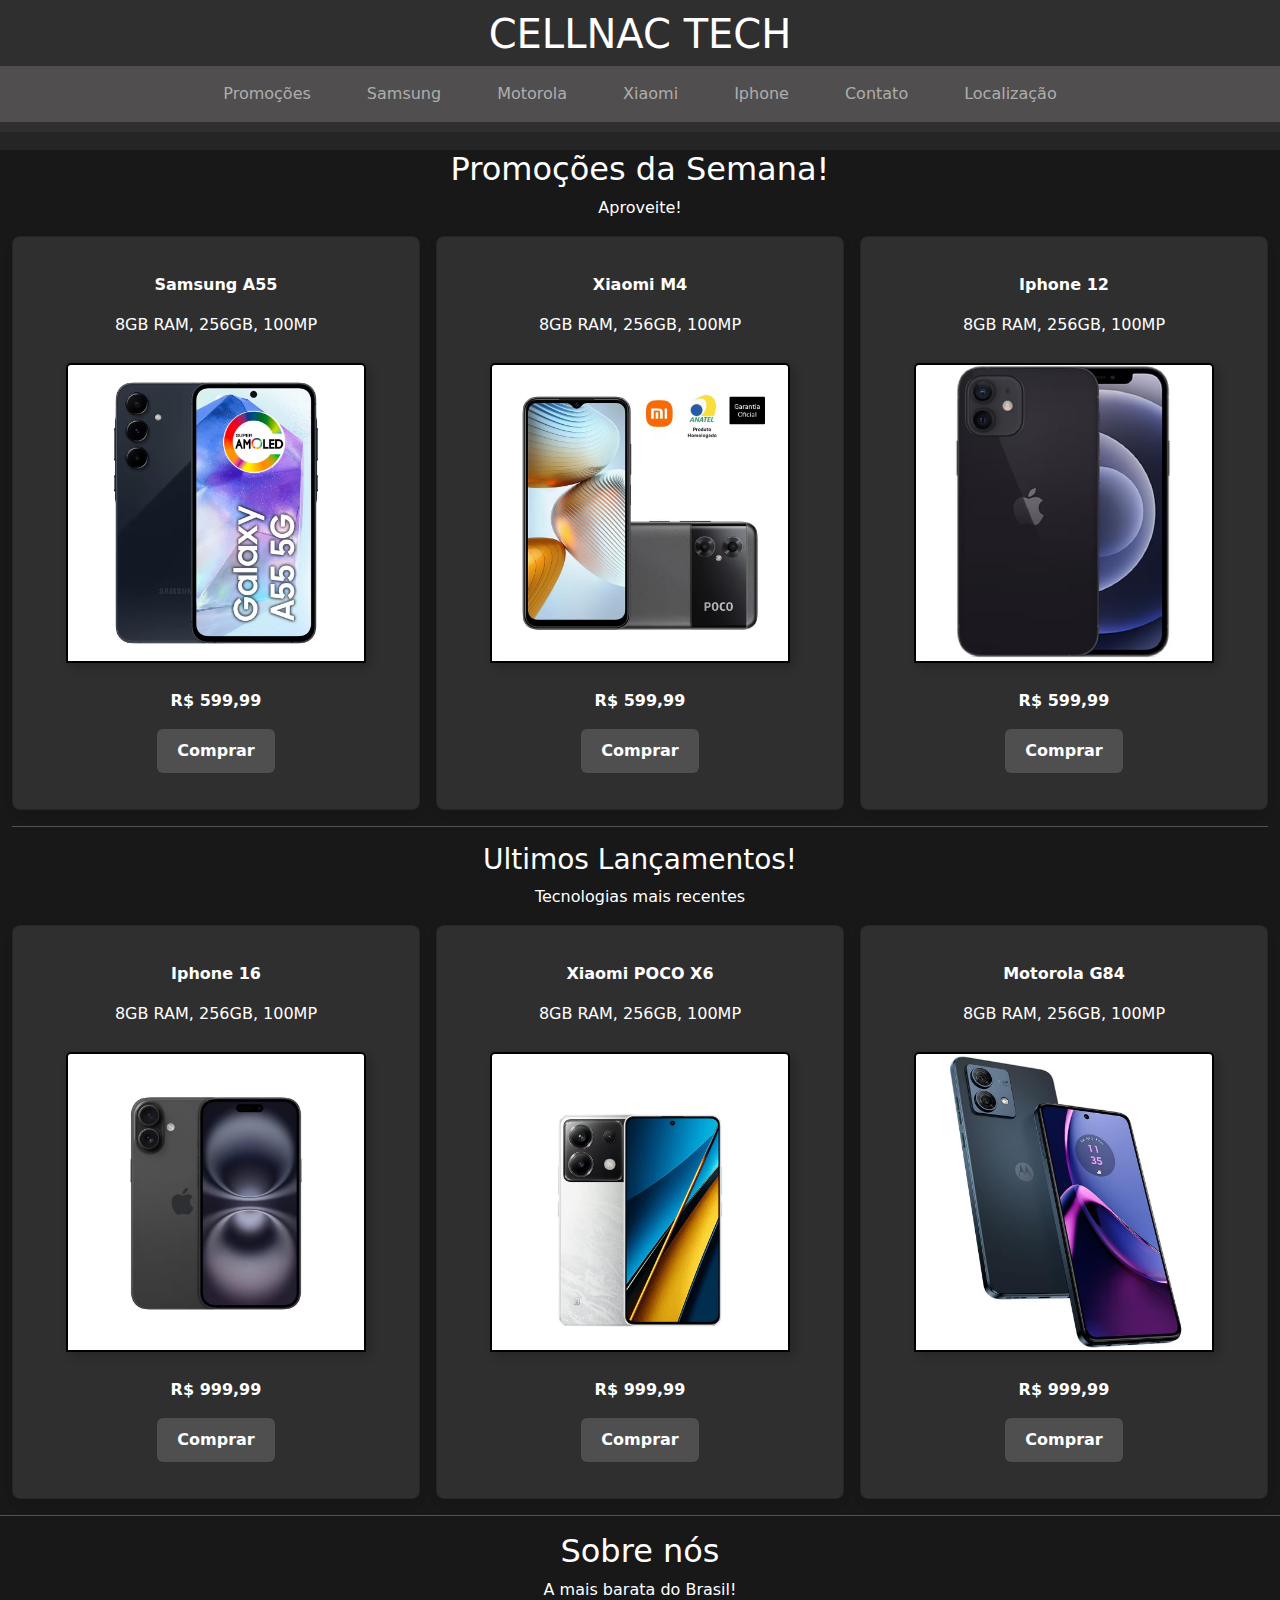
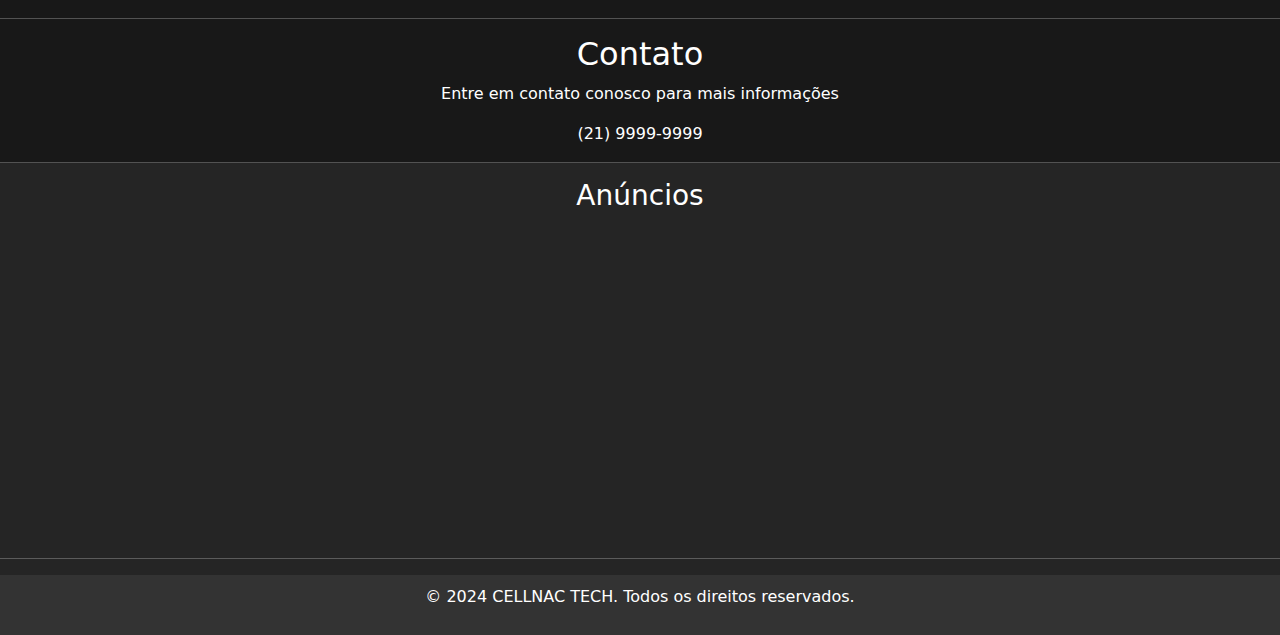
<file: index.html>
<!DOCTYPE html>
<html lang="pt-BR">
<head>
    <meta charset="UTF-8">
    <meta name="viewport" content="width=device-width, initial-scale=1.0">
    <link rel="stylesheet" href="css/style.css">
    <link href="https://cdn.jsdelivr.net/npm/bootstrap@5.3.3/dist/css/bootstrap.min.css" rel="stylesheet" integrity="sha384-QWTKZyjpPEjISv5WaRU9OFeRpok6YctnYmDr5pNlyT2bRjXh0JMhjY6hW+ALEwIH" crossorigin="anonymous">
    <script src="https://cdn.jsdelivr.net/npm/bootstrap@5.3.3/dist/js/bootstrap.bundle.min.js" integrity="sha384-YvpcrYf0tY3lHB60NNkmXc5s9fDVZLESaAA55NDzOxhy9GkcIdslK1eN7N6jIeHz" crossorigin="anonymous"></script>
    <title>CELLNAC TECH</title>
</head>

<!-- Centraliza todo o corpo do site -->
<body class="text-center overflow-x-hidden">

    <!-- Cabeçalho do site -->
    <header>
        <h1>CELLNAC TECH</h1>
        <nav class="navbar navbar-expand-lg navbar-dark bg-dark">
            <div class="container-fluid">
                <!-- <a class="navbar-brand" href="#">CELLNAC TECH</a> -->
                <button class="navbar-toggler" type="button" data-bs-toggle="collapse" data-bs-target="#navbarNav" aria-controls="navbarNav" aria-expanded="false" aria-label="Toggle navigation">
                    <span class="navbar-toggler-icon"></span>
                </button>
                <div class="collapse navbar-collapse" id="navbarNav">
                    <ul class="navbar-nav">
                        <li class="nav-item"><a class="nav-link" href="index.html">Promoções</a></li>
                        <li class="nav-item"><a class="nav-link" href="samsung.html">Samsung</a></li>
                        <li class="nav-item"><a class="nav-link" href="motorola.html">Motorola</a></li>
                        <li class="nav-item"><a class="nav-link" href="xiaomi.html">Xiaomi</a></li>
                        <li class="nav-item"><a class="nav-link" href="iphone.html">Iphone</a></li>
                        <li class="nav-item"><a class="nav-link" href="index.html#contato">Contato</a></li>
                        <li class="nav-item"><a class="nav-link" href="local.html">Localização</a></li>
                    </ul>
                </div>
            </div>
        </nav>
        
    </header>

    <!-- Conteúdo principal do site -->
    <main>
        <!-- Seção de produtos -->

        <section id="promocoes" class="container-fluid">
            
            <h2>Promoções da Semana!</h2>
            <p>Aproveite!</p>
            <!-- Cada produtos com um artigo-->

            <article class="galeria">
                <!-- <h3>Samsung</h3>
                <p>Perfeito para as melhores fotos!</p> -->

                <div class="row g-3">
                    <div class="col-12 col-md-6 col-lg-4">
                        <div class="card d-flex align-items-center">
                            <p class="card-text fw-bold m-3">Samsung A55</p>
                            <p>8GB RAM, 256GB, 100MP</p>
                            <a href="images/samsung/a55.png" target="_blank"><img src="images/samsung/a55.png" class="card-img-top" alt="Celular Samsung A55"></a>
                            <div class="card-body">
                                <p class="card-text fw-bold">R$ 599,99</p>
                                <button class="btn btn-primary">Comprar</button>
                            </div>
                        </div>
                    </div>

                    <div class="col-12 col-md-6 col-lg-4">
                        <div class="card d-flex align-items-center">
                            <p class="card-text fw-bold m-3">Xiaomi M4</p>
                            <p>8GB RAM, 256GB, 100MP</p>
                            <a href="images/xiaomi/m4.png" target="_blank"><img src="images/xiaomi/m4.png" class="card-img-top" alt="Celular Xiaomi M4"></a>
                            <div class="card-body">
                                <p class="card-text fw-bold">R$ 599,99</p>
                                <button class="btn btn-primary">Comprar</button>
                            </div>
                        </div>
                    </div>

                    <div class="col-12 col-md-6 col-lg-4">
                        <div class="card d-flex align-items-center">
                            <p class="card-text fw-bold m-3">Iphone 12</p>
                            <p>8GB RAM, 256GB, 100MP</p>
                            <a href="images/iphone/12.png" target="_blank"><img src="images/iphone/12.png" class="card-img-top" alt="Celular Iphone 12"></a>
                            <div class="card-body">
                                <p class="card-text fw-bold">R$ 599,99</p>
                                <button class="btn btn-primary">Comprar</button>
                            </div>
                        </div>
                    </div>
                </div>


                <hr>

        <section id="lancamentos">    
                <h3>Ultimos Lançamentos!</h3>
                <p>Tecnologias mais recentes</p>
                <div class="row g-3">
                    <div class="col-12 col-md-6 col-lg-4">
                        <div class="card d-flex align-items-center">
                            <p class="card-text fw-bold m-3">Iphone 16</p>
                            <p>8GB RAM, 256GB, 100MP</p>
                            <img src="images/iphone/16plus.png" class="card-img-top" alt="Celular Iphone 16">
                            <div class="card-body">
                                <p class="card-text fw-bold">R$ 999,99</p>
                                <button class="btn btn-primary">Comprar</button>
                            </div>
                        </div>
                    </div>
                    <div class="col-12 col-md-6 col-lg-4">
                        <div class="card d-flex align-items-center">
                            <p class="card-text fw-bold m-3">Xiaomi POCO X6</p>
                            <p>8GB RAM, 256GB, 100MP</p>
                            <img src="images/xiaomi/POCOX6.png" class="card-img-top" alt="Celular Xiaomi POCO X6">
                            <div class="card-body">
                                <p class="card-text fw-bold">R$ 999,99</p>
                                <button class="btn btn-primary">Comprar</button>
                            </div>
                        </div>
                    </div>
                    <div class="col-12 col-md-6 col-lg-4">
                        <div class="card d-flex align-items-center">
                            <p class="card-text fw-bold m-3">Motorola G84</p>
                            <p>8GB RAM, 256GB, 100MP</p>
                            <img src="images/motorola/g84.png" class="card-img-top" alt="Celular Motorola G84">
                            <div class="card-body">
                                <p class="card-text fw-bold">R$ 999,99</p>
                                <button class="btn btn-primary">Comprar</button>
                            </div>
                        </div>
                    </div>
                </div>
            </article>
        </section>

        <hr>

        <!-- Section de sobre nós -->
        <section id="sobre">
            <h2>Sobre nós</h2>
            <p>A mais barata do Brasil!</p>

        </section>
        
        <hr>

        <!-- Section de contato -->
        <section id="contato">
            <h2>Contato</h2>
            <p>Entre em contato conosco para mais informações</p>
            <p>(21) 9999-9999</p>

        </section>
        
        <hr>

        <!-- section mideas-->

        <!-- <section id="midias">
            <h2>Experimente nossos produtos</h2>
            <video width="600" controls>
                <source src="videos/video1.mp4" type="video/mp4">
                Seu navegador não suporta tag de video
            </video>
        

        <audio controls>
            <source src="audio/audio1.mp3" type="audio/mp3">
            Seu navegador não suporta tag de audio
        </audio>
        </section>

        <hr> -->

        <!-- <section id="mapa">
            <h3>Nosso endereço</h3>
        </section>

        <hr> -->

    </main>

    <aside>
        <h3>Anúncios</h3>
        <iframe width="560" height="315" src="https://www.youtube.com/embed/uaYvxLrP22E?si=-Ndw9jN2FpLX2rJJ" title="YouTube video player" frameborder="0" allow="accelerometer; autoplay; clipboard-write; encrypted-media; gyroscope; picture-in-picture; web-share" referrerpolicy="strict-origin-when-cross-origin" allowfullscreen></iframe>
    </aside>

    <hr>
    <footer>
        <p>&copy; 2024 CELLNAC TECH. Todos os direitos reservados.</p>

    </footer>
</body>
</html>
</file>
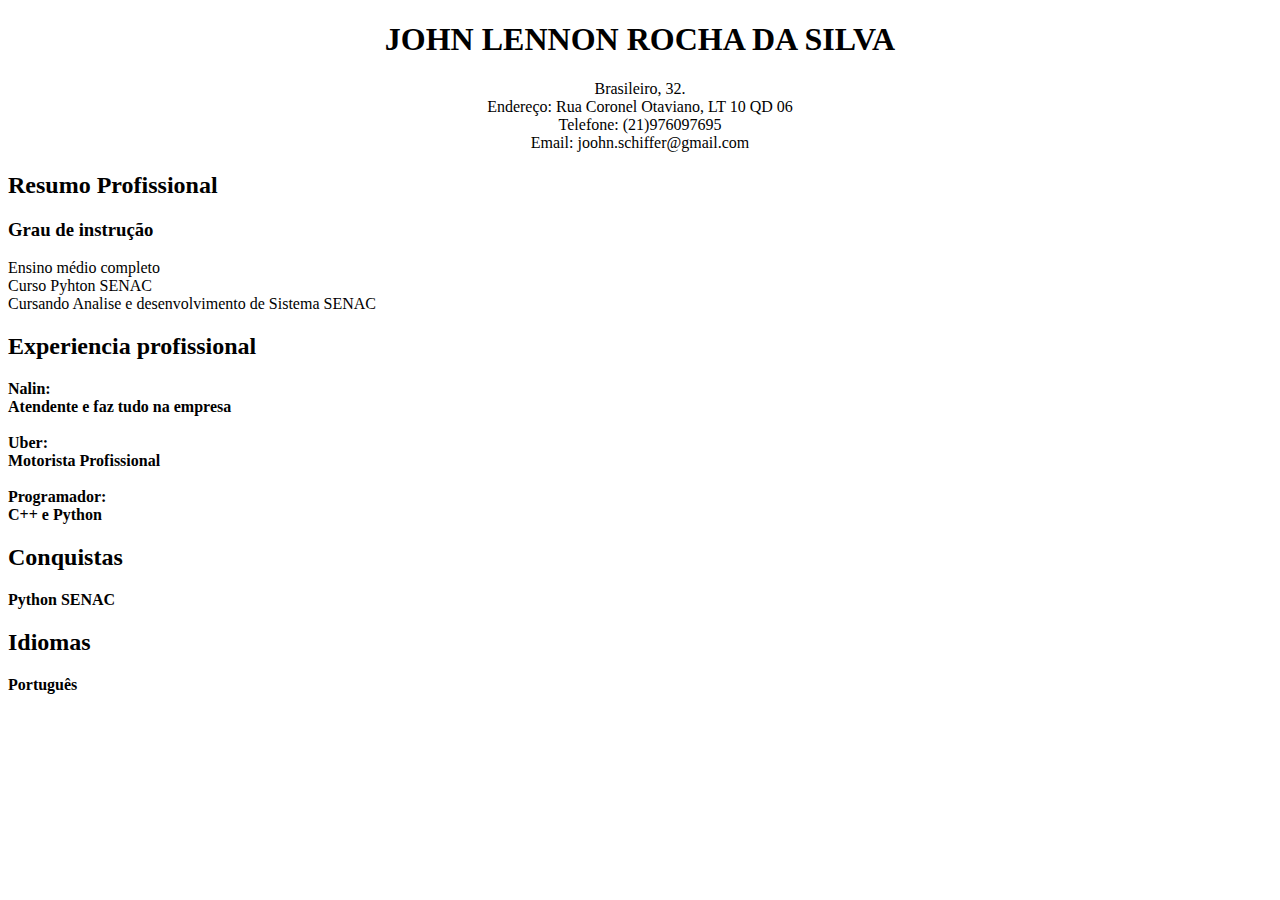
<file: curriculo.html>
<!DOCTYPE html>
<html lang="pt-BR">
<head>
    <meta charset="UTF-8">
    <meta name="viewport" content="width=device-width, initial-scale=1.0">
    <title>Curro Profissional</title>
</head>
<body>

    <!-- Cabeçalho do site -->
    <head>
        <h1>
            <center>JOHN LENNON ROCHA DA SILVA</center>
        </h1>
        <p>
            <center>Brasileiro, 32.<br>Endereço: Rua Coronel Otaviano, LT 10 QD 06 <br>Telefone: (21)976097695 <br>Email: joohn.schiffer@gmail.com</center>
        </p>
    </head>

    <!-- Conteúdo do site -->
    <main>
        <section id="resumo">
            <h2>Resumo Profissional</h2>

        <article>
            <h3>Grau de instrução</h3>
            <p>Ensino médio completo<br>Curso Pyhton SENAC<br>Cursando Analise e desenvolvimento de Sistema SENAC</p>
        </article>
        </section>

        <section id="experiencia">
            <h2>Experiencia profissional</h2>
            
            <article>
            <p><strong>Nalin:
            <br>Atendente e faz tudo na empresa
            
            <br><br>Uber:
            <br>Motorista Profissional
            
            <br><br>Programador:
            <br>C++ e Python</p></strong>
            </article>  
        </section>

        <section id="cosquista">
            <h2>Conquistas</h2>

            <article>
                <strong><p>Python SENAC</p></strong>
            </article>
        </section>

        <section id="idiomas">
            <h2>Idiomas</h2>

            <article>
                <strong><p>Português</p></strong>
            </article>
        </section>


    </main>


</body>
</html>
</file>
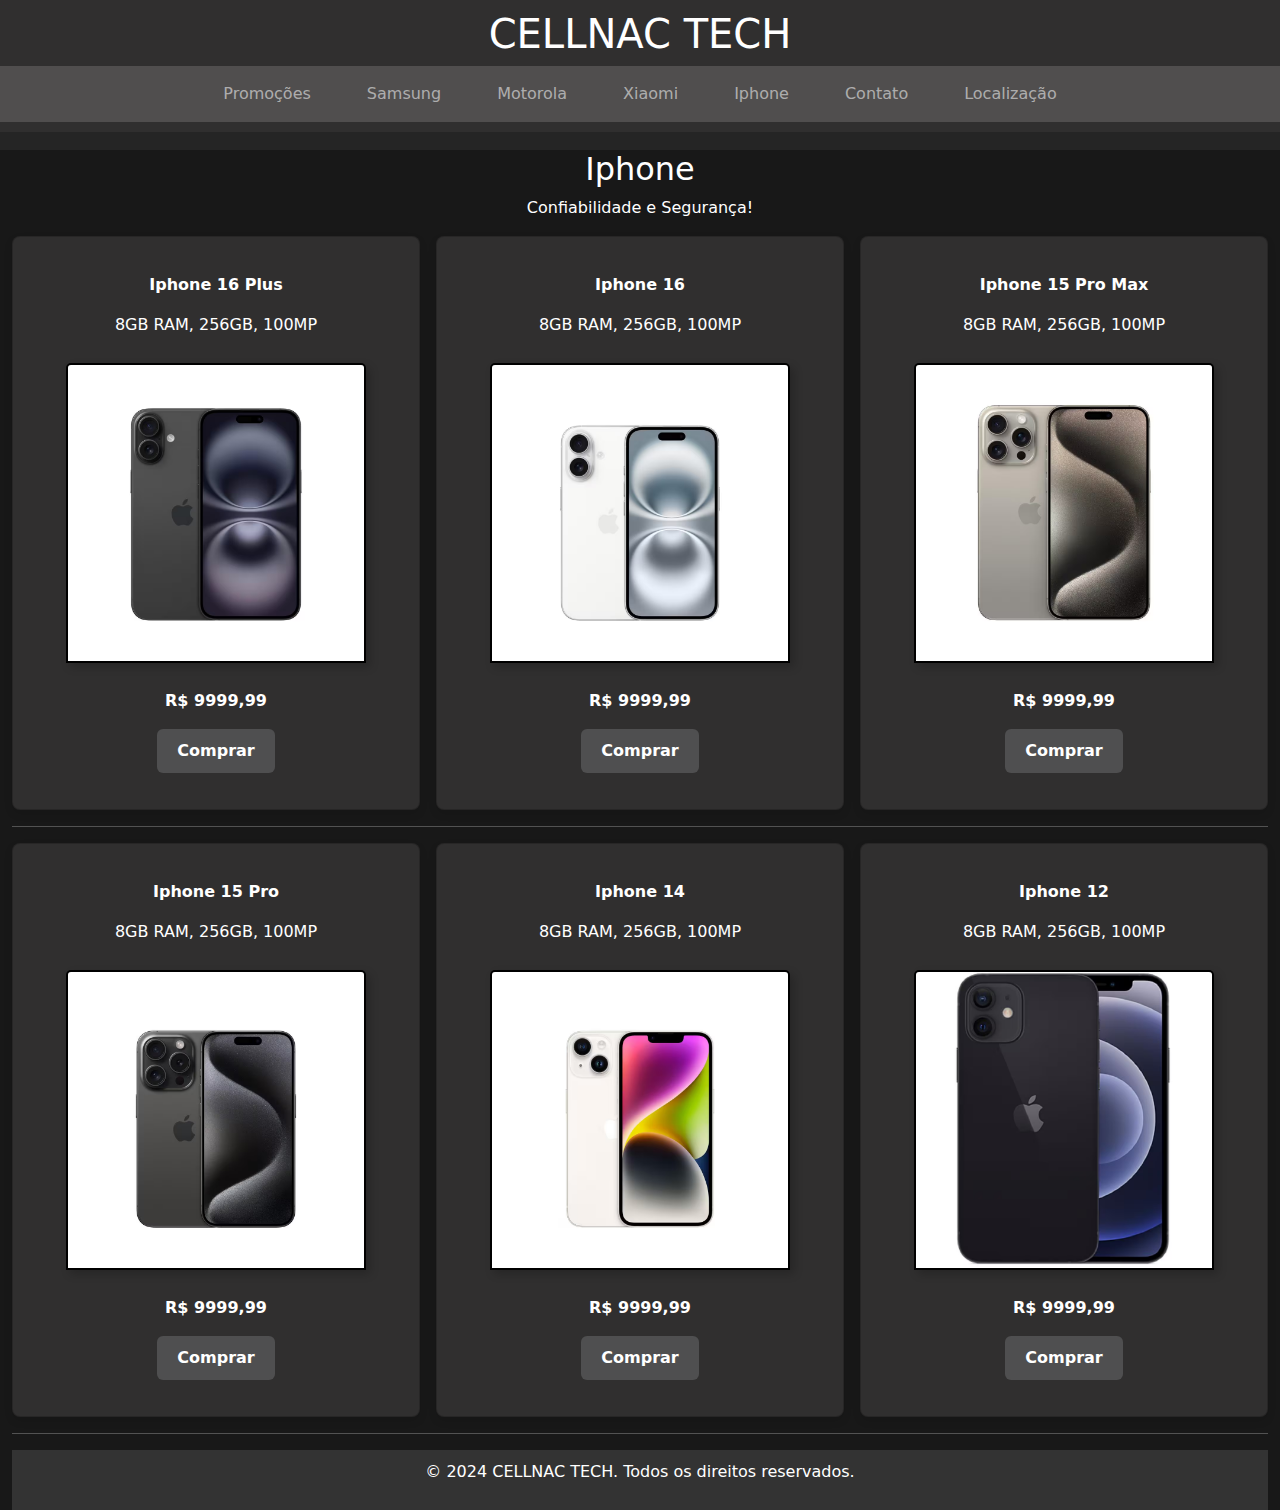
<file: iphone.html>
<!DOCTYPE html>
<html lang="pt-BR">
<head>
    <meta charset="UTF-8">
    <meta name="viewport" content="width=device-width, initial-scale=1.0">
    <link rel="stylesheet" href="css/style.css">
    <link href="https://cdn.jsdelivr.net/npm/bootstrap@5.3.3/dist/css/bootstrap.min.css" rel="stylesheet" integrity="sha384-QWTKZyjpPEjISv5WaRU9OFeRpok6YctnYmDr5pNlyT2bRjXh0JMhjY6hW+ALEwIH" crossorigin="anonymous">
    <script src="https://cdn.jsdelivr.net/npm/bootstrap@5.3.3/dist/js/bootstrap.bundle.min.js" integrity="sha384-YvpcrYf0tY3lHB60NNkmXc5s9fDVZLESaAA55NDzOxhy9GkcIdslK1eN7N6jIeHz" crossorigin="anonymous"></script>
    <title>Samsung</title>
</head>
<body class="text-center">
    <header>
        <h1>CELLNAC TECH</h1>
        <nav class="navbar navbar-expand-lg navbar-dark bg-dark">
            <div class="container-fluid">
                <!-- <a class="navbar-brand" href="#">CELLNAC TECH</a> -->
                <button class="navbar-toggler" type="button" data-bs-toggle="collapse" data-bs-target="#navbarNav" aria-controls="navbarNav" aria-expanded="false" aria-label="Toggle navigation">
                    <span class="navbar-toggler-icon"></span>
                </button>
                <div class="collapse navbar-collapse" id="navbarNav">
                    <ul class="navbar-nav">
                        <li class="nav-item"><a class="nav-link" href="index.html">Promoções</a></li>
                        <li class="nav-item"><a class="nav-link" href="samsung.html">Samsung</a></li>
                        <li class="nav-item"><a class="nav-link" href="motorola.html">Motorola</a></li>
                        <li class="nav-item"><a class="nav-link" href="xiaomi.html">Xiaomi</a></li>
                        <li class="nav-item"><a class="nav-link" href="iphone.html">Iphone</a></li>
                        <li class="nav-item"><a class="nav-link" href="index.html#contato">Contato</a></li>
                        <li class="nav-item"><a class="nav-link" href="local.html">Localização</a></li>
                    </ul>
                </div>
            </div>
        </nav>
    </header>


    <!-- Conteúdo principal do site -->
    <main>
        <!-- Seção de produtos -->

        <section id="iphone" class="container-fluid">
            
            <h2>Iphone</h2>
            <p>Confiabilidade e Segurança!</p>
            <!-- Cada produtos com um artigo-->

            <article class="galeria">
                <!-- <h3>Samsung</h3>
                <p>Perfeito para as melhores fotos!</p> -->

                <div class="row g-3">
                    <div class="col-12 col-md-6 col-lg-4">
                        <div class="card d-flex align-items-center">
                            <p class="card-text fw-bold m-3">Iphone 16 Plus</p>
                            <p>8GB RAM, 256GB, 100MP</p>
                            <a href="images/iphone/16plus.png" target="_blank"><img src="images/iphone/16plus.png" class="card-img-top" alt="Celular Iphone 16 Plus"></a>
                            <div class="card-body">
                                <p class="card-text fw-bold">R$ 9999,99</p>
                                <button class="btn btn-primary">Comprar</button>
                            </div>
                        </div>
                    </div>

                    <div class="col-12 col-md-6 col-lg-4">
                        <div class="card d-flex align-items-center">
                            <p class="card-text fw-bold m-3">Iphone 16</p>
                            <p>8GB RAM, 256GB, 100MP</p>
                            <a href="images/iphone/16.png" target="_blank"><img src="images/iphone/16.png" class="card-img-top" alt="Celular Iphone 16"></a>
                            <div class="card-body">
                                <p class="card-text fw-bold">R$ 9999,99</p>
                                <button class="btn btn-primary">Comprar</button>
                            </div>
                        </div>
                    </div>

                    <div class="col-12 col-md-6 col-lg-4">
                        <div class="card d-flex align-items-center">
                            <p class="card-text fw-bold m-3">Iphone 15 Pro Max</p>
                            <p>8GB RAM, 256GB, 100MP</p>
                            <a href="images/iphone/15promax.png" target="_blank"><img src="images/iphone/15promax.png" class="card-img-top" alt="Celular Iphone 15 Pro Max"></a>
                            <div class="card-body">
                                <p class="card-text fw-bold">R$ 9999,99</p>
                                <button class="btn btn-primary">Comprar</button>
                            </div>
                        </div>
                    </div>
                </div>

                <hr>

                <div class="row g-3">
                    <div class="col-12 col-md-6 col-lg-4">
                        <div class="card d-flex align-items-center">
                            <p class="card-text fw-bold m-3">Iphone 15 Pro</p>
                            <p>8GB RAM, 256GB, 100MP</p>
                            <a href="images/iphone/15pro.png" target="_blank"><img src="images/iphone/15pro.png" class="card-img-top" alt="Celular Iphone 15 Pro"></a>
                            <div class="card-body">
                                <p class="card-text fw-bold">R$ 9999,99</p>
                                <button class="btn btn-primary">Comprar</button>
                            </div>
                        </div>
                    </div>

                    <div class="col-12 col-md-6 col-lg-4">
                        <div class="card d-flex align-items-center">
                            <p class="card-text fw-bold m-3">Iphone 14</p>
                            <p>8GB RAM, 256GB, 100MP</p>
                            <a href="images/iphone/14.png" target="_blank"><img src="images/iphone/14.png" class="card-img-top" alt="Celular Iphone 14"></a>
                            <div class="card-body">
                                <p class="card-text fw-bold">R$ 9999,99</p>
                                <button class="btn btn-primary">Comprar</button>
                            </div>
                        </div>
                    </div>

                    <div class="col-12 col-md-6 col-lg-4">
                        <div class="card d-flex align-items-center">
                            <p class="card-text fw-bold m-3">Iphone 12</p>
                            <p>8GB RAM, 256GB, 100MP</p>
                            <a href="images/iphone/12.png" target="_blank"><img src="images/iphone/12.png" class="card-img-top" alt="Celular Iphone 12"></a>
                            <div class="card-body">
                                <p class="card-text fw-bold">R$ 9999,99</p>
                                <button class="btn btn-primary">Comprar</button>
                            </div>
                        </div>
                    </div>
                </div>

    <hr>
    <footer>
    <p>&copy; 2024 CELLNAC TECH. Todos os direitos reservados.</p>     
    </footer>
</body>
</html>
</file>
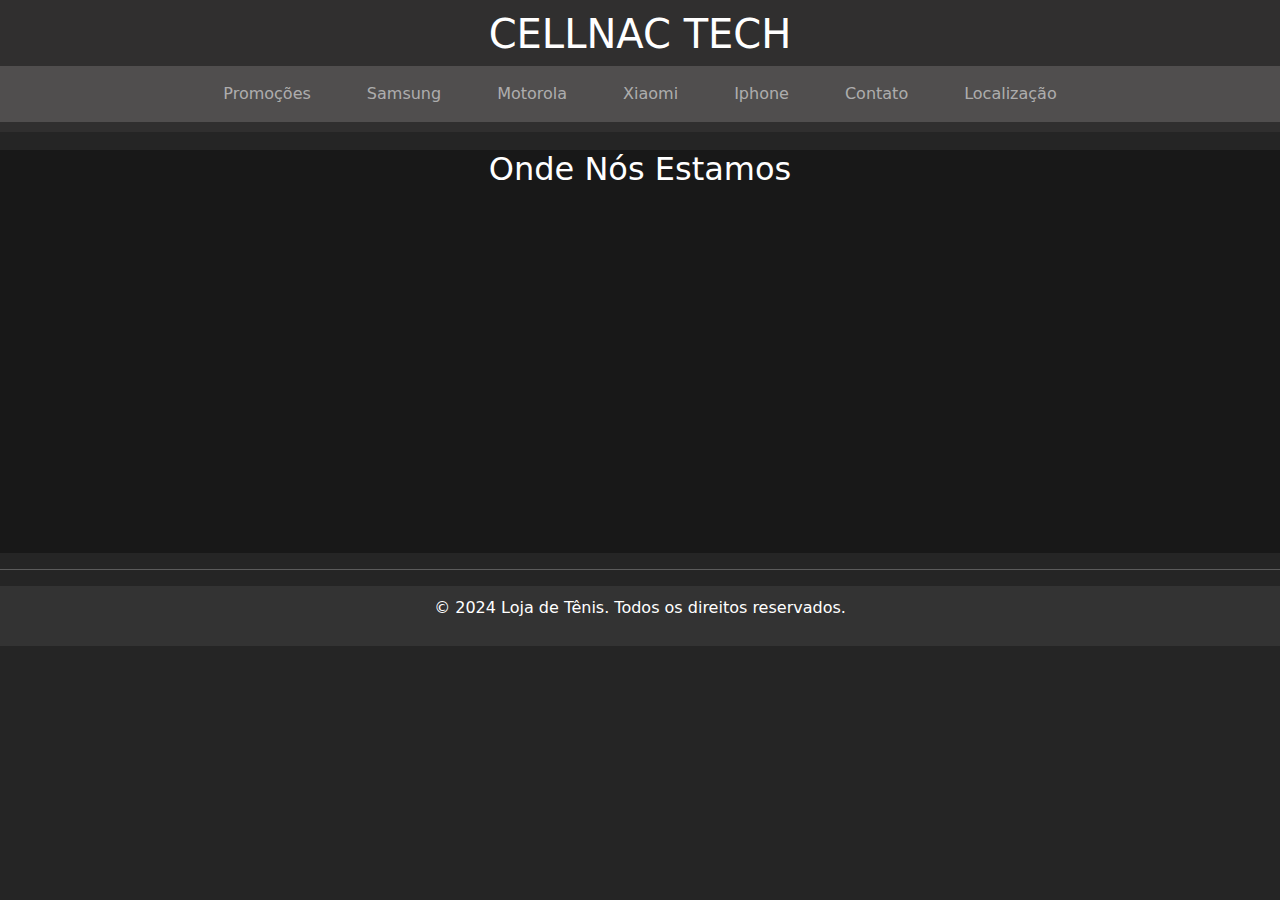
<file: local.html>
<!DOCTYPE html>
<html lang="pt-BR">
<head>
    <meta charset="UTF-8">
    <meta name="viewport" content="width=device-width, initial-scale=1.0">
    <link rel="stylesheet" href="css/style.css">
    <link href="https://cdn.jsdelivr.net/npm/bootstrap@5.3.3/dist/css/bootstrap.min.css" rel="stylesheet" integrity="sha384-QWTKZyjpPEjISv5WaRU9OFeRpok6YctnYmDr5pNlyT2bRjXh0JMhjY6hW+ALEwIH" crossorigin="anonymous">
    <script src="https://cdn.jsdelivr.net/npm/bootstrap@5.3.3/dist/js/bootstrap.bundle.min.js" integrity="sha384-YvpcrYf0tY3lHB60NNkmXc5s9fDVZLESaAA55NDzOxhy9GkcIdslK1eN7N6jIeHz" crossorigin="anonymous"></script>

    <title>Onde Nós Estamos</title>

    <!-- <style>
        #mapa {
            margin: 20px;
            text-align: center;
        }
    </style> -->
</head>
<body class="text-center" class="container-fluid">

    <header>
        <h1>CELLNAC TECH</h1>
        <nav class="navbar navbar-expand-lg navbar-dark bg-dark">
            <div class="container-fluid">
                <!-- <a class="navbar-brand" href="#">CELLNAC TECH</a> -->
                <button class="navbar-toggler" type="button" data-bs-toggle="collapse" data-bs-target="#navbarNav" aria-controls="navbarNav" aria-expanded="false" aria-label="Toggle navigation">
                    <span class="navbar-toggler-icon"></span>
                </button>
                <div class="collapse navbar-collapse" id="navbarNav">
                    <ul class="navbar-nav">
                        <li class="nav-item"><a class="nav-link" href="index.html">Promoções</a></li>
                        <li class="nav-item"><a class="nav-link" href="samsung.html">Samsung</a></li>
                        <li class="nav-item"><a class="nav-link" href="motorola.html">Motorola</a></li>
                        <li class="nav-item"><a class="nav-link" href="xiaomi.html">Xiaomi</a></li>
                        <li class="nav-item"><a class="nav-link" href="iphone.html">Iphone</a></li>
                        <li class="nav-item"><a class="nav-link" href="index.html#contato">Contato</a></li>
                        <li class="nav-item"><a class="nav-link" href="local.html">Localização</a></li>
                    </ul>
                </div>
            </div>
        </nav>
        
    </header>

    <main>
        <h2>Onde Nós Estamos</h2>
        <section id="mapa">
        <iframe src="https://www.google.com/maps/embed?pb=!1m18!1m12!1m3!1d3679.263455524441!2d-43.453242859423575!3d-22.75560213257287!2m3!1f0!2f0!3f0!3m2!1i1024!2i768!4f13.1!3m3!1m2!1s0x9967a99225f96f%3A0xec20bfc8ff090b46!2sSenac%20Nova%20Igua%C3%A7u!5e0!3m2!1spt-BR!2sbr!4v1731104587590!5m2!1spt-BR!2sbr" width="500" height="350" style="border:0;" allowfullscreen="" loading="lazy" referrerpolicy="no-referrer-when-downgrade"></iframe>
        </section>
    </main>

    <hr>
    <footer>
        <p>&copy; 2024 Loja de Tênis. Todos os direitos reservados.</p>
    </footer>
    
</body>
</html>
</file>
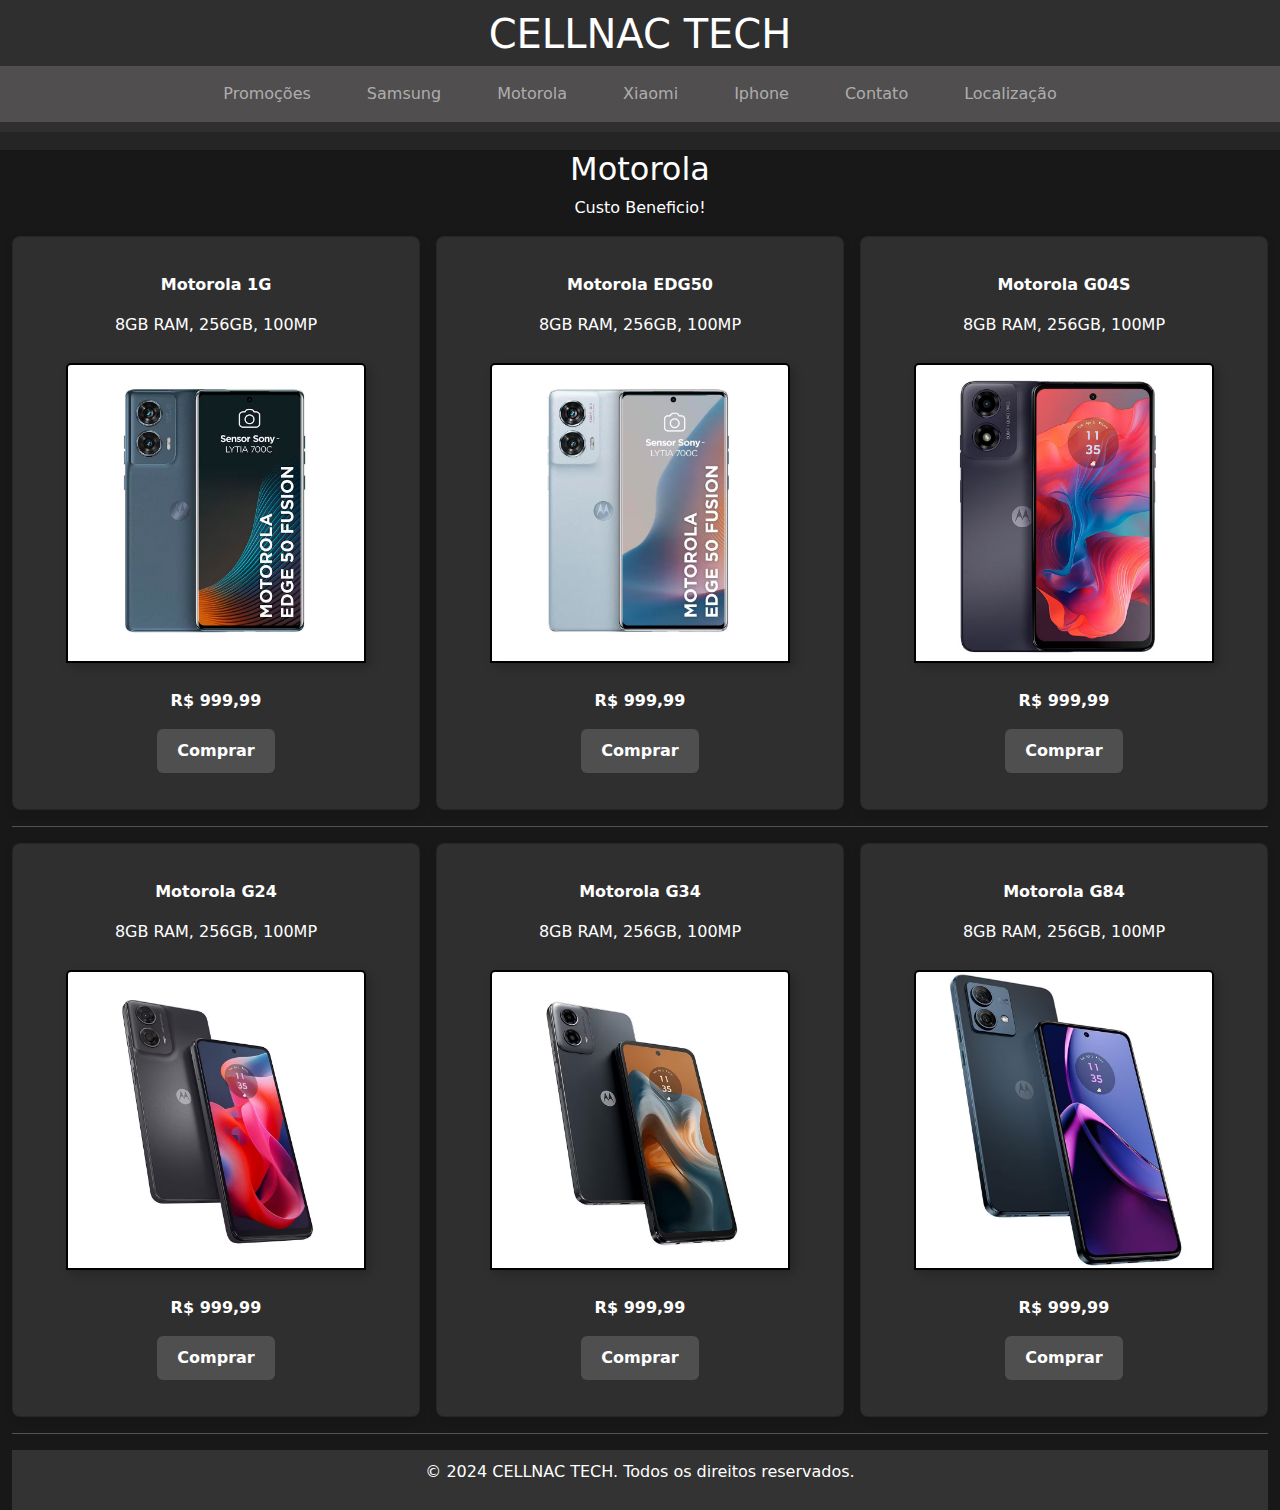
<file: motorola.html>
<!DOCTYPE html>
<html lang="pt-BR">
<head>
    <meta charset="UTF-8">
    <meta name="viewport" content="width=device-width, initial-scale=1.0">
    <link rel="stylesheet" href="css/style.css">
    <link href="https://cdn.jsdelivr.net/npm/bootstrap@5.3.3/dist/css/bootstrap.min.css" rel="stylesheet" integrity="sha384-QWTKZyjpPEjISv5WaRU9OFeRpok6YctnYmDr5pNlyT2bRjXh0JMhjY6hW+ALEwIH" crossorigin="anonymous">
    <script src="https://cdn.jsdelivr.net/npm/bootstrap@5.3.3/dist/js/bootstrap.bundle.min.js" integrity="sha384-YvpcrYf0tY3lHB60NNkmXc5s9fDVZLESaAA55NDzOxhy9GkcIdslK1eN7N6jIeHz" crossorigin="anonymous"></script>
    <title>Samsung</title>
</head>
<body class="text-center">
    <header>
        <h1>CELLNAC TECH</h1>
        <nav class="navbar navbar-expand-lg navbar-dark bg-dark">
            <div class="container-fluid">
                <!-- <a class="navbar-brand" href="#">CELLNAC TECH</a> -->
                <button class="navbar-toggler" type="button" data-bs-toggle="collapse" data-bs-target="#navbarNav" aria-controls="navbarNav" aria-expanded="false" aria-label="Toggle navigation">
                    <span class="navbar-toggler-icon"></span>
                </button>
                <div class="collapse navbar-collapse" id="navbarNav">
                    <ul class="navbar-nav">
                        <li class="nav-item"><a class="nav-link" href="index.html">Promoções</a></li>
                        <li class="nav-item"><a class="nav-link" href="samsung.html">Samsung</a></li>
                        <li class="nav-item"><a class="nav-link" href="motorola.html">Motorola</a></li>
                        <li class="nav-item"><a class="nav-link" href="xiaomi.html">Xiaomi</a></li>
                        <li class="nav-item"><a class="nav-link" href="iphone.html">Iphone</a></li>
                        <li class="nav-item"><a class="nav-link" href="index.html#contato">Contato</a></li>
                        <li class="nav-item"><a class="nav-link" href="local.html">Localização</a></li>
                    </ul>
                </div>
            </div>
        </nav>
    </header>


    <!-- Conteúdo principal do site -->
    <main>
        <!-- Seção de produtos -->

        <section id="motorola" class="container-fluid">
            
            <h2>Motorola</h2>
            <p>Custo Beneficio!</p>
            <!-- Cada produtos com um artigo-->

            <article class="galeria">
                <!-- <h3>Samsung</h3>
                <p>Perfeito para as melhores fotos!</p> -->

                <div class="row g-3">
                    <div class="col-12 col-md-6 col-lg-4">
                        <div class="card d-flex align-items-center">
                            <p class="card-text fw-bold m-3">Motorola 1G</p>
                            <p>8GB RAM, 256GB, 100MP</p>
                            <a href="images/motorola/1g.jpg" target="_blank"><img src="images/motorola/1g.jpg" class="card-img-top" alt="Celular Motorola 1G"></a>
                            <div class="card-body">
                                <p class="card-text fw-bold">R$ 999,99</p>
                                <button class="btn btn-primary">Comprar</button>
                            </div>
                        </div>
                    </div>

                    <div class="col-12 col-md-6 col-lg-4">
                        <div class="card d-flex align-items-center">
                            <p class="card-text fw-bold m-3">Motorola EDG50</p>
                            <p>8GB RAM, 256GB, 100MP</p>
                            <a href="images/motorola/edge50.jpg" target="_blank"><img src="images/motorola/edge50.jpg" class="card-img-top" alt="Celular Motorola EDG50"></a>
                            <div class="card-body">
                                <p class="card-text fw-bold">R$ 999,99</p>
                                <button class="btn btn-primary">Comprar</button>
                            </div>
                        </div>
                    </div>

                    <div class="col-12 col-md-6 col-lg-4">
                        <div class="card d-flex align-items-center">
                            <p class="card-text fw-bold m-3">Motorola G04S</p>
                            <p>8GB RAM, 256GB, 100MP</p>
                            <a href="images/motorola/g04s.png" target="_blank"><img src="images/motorola/g04s.png" class="card-img-top" alt="Celular Motorola G04S"></a>
                            <div class="card-body">
                                <p class="card-text fw-bold">R$ 999,99</p>
                                <button class="btn btn-primary">Comprar</button>
                            </div>
                        </div>
                    </div>
                </div>

                <hr>

                <div class="row g-3">
                    <div class="col-12 col-md-6 col-lg-4">
                        <div class="card d-flex align-items-center">
                            <p class="card-text fw-bold m-3">Motorola G24</p>
                            <p>8GB RAM, 256GB, 100MP</p>
                            <a href="images/motorola/g24.jpg" target="_blank"><img src="images/motorola/g24.jpg" class="card-img-top" alt="Celular Motorola G24"></a>
                            <div class="card-body">
                                <p class="card-text fw-bold">R$ 999,99</p>
                                <button class="btn btn-primary">Comprar</button>
                            </div>
                        </div>
                    </div>

                    <div class="col-12 col-md-6 col-lg-4">
                        <div class="card d-flex align-items-center">
                            <p class="card-text fw-bold m-3">Motorola G34</p>
                            <p>8GB RAM, 256GB, 100MP</p>
                            <a href="images/motorola/g34.png" target="_blank"><img src="images/motorola/g34.png" class="card-img-top" alt="Celular Motorola G34"></a>
                            <div class="card-body">
                                <p class="card-text fw-bold">R$ 999,99</p>
                                <button class="btn btn-primary">Comprar</button>
                            </div>
                        </div>
                    </div>

                    <div class="col-12 col-md-6 col-lg-4">
                        <div class="card d-flex align-items-center">
                            <p class="card-text fw-bold m-3">Motorola G84</p>
                            <p>8GB RAM, 256GB, 100MP</p>
                            <a href="images/motorola/g84.png" target="_blank"><img src="images/motorola/g84.png" class="card-img-top" alt="Celular Motorola G84"></a>
                            <div class="card-body">
                                <p class="card-text fw-bold">R$ 999,99</p>
                                <button class="btn btn-primary">Comprar</button>
                            </div>
                        </div>
                    </div>
                </div>
    
    <hr>
    <footer>
    <p>&copy; 2024 CELLNAC TECH. Todos os direitos reservados.</p>
            
    </footer>
</body>
</html>
</file>
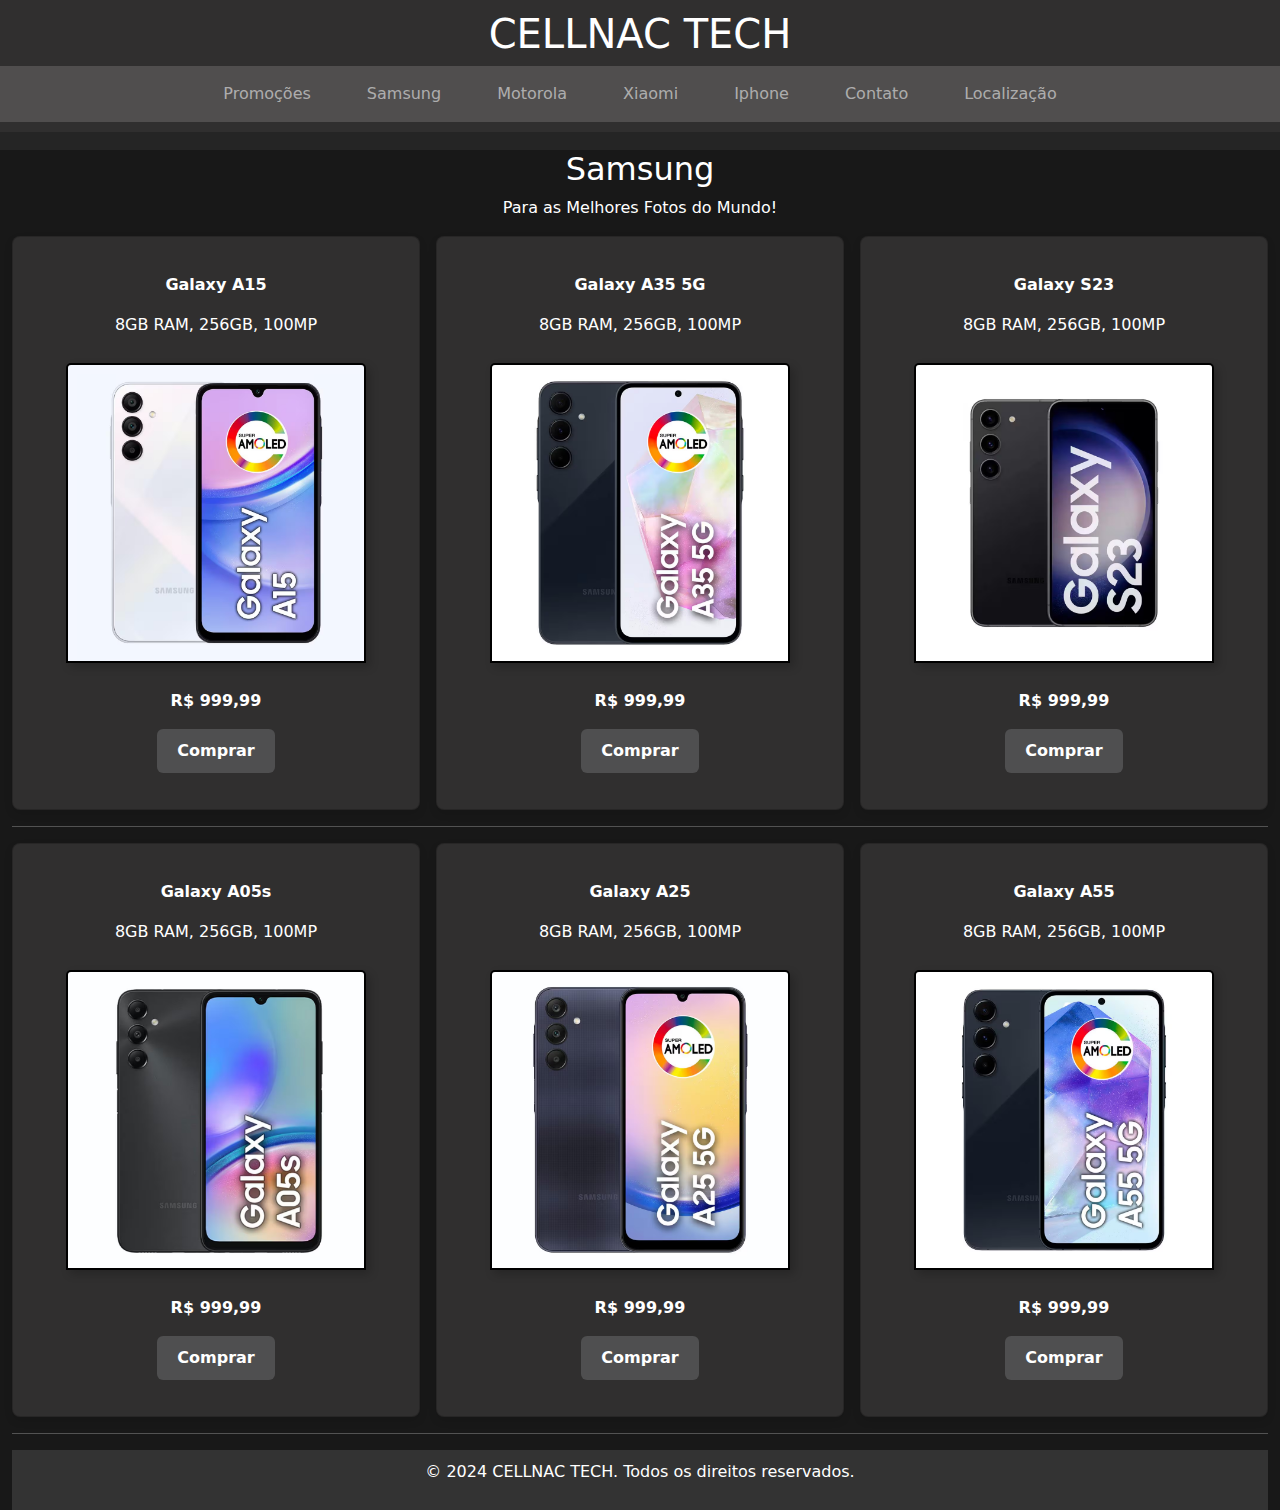
<file: samsung.html>
<!DOCTYPE html>
<html lang="pt-BR">
<head>
    <meta charset="UTF-8">
    <meta name="viewport" content="width=device-width, initial-scale=1.0">
    <link rel="stylesheet" href="css/style.css">
    <link href="https://cdn.jsdelivr.net/npm/bootstrap@5.3.3/dist/css/bootstrap.min.css" rel="stylesheet" integrity="sha384-QWTKZyjpPEjISv5WaRU9OFeRpok6YctnYmDr5pNlyT2bRjXh0JMhjY6hW+ALEwIH" crossorigin="anonymous">
    <script src="https://cdn.jsdelivr.net/npm/bootstrap@5.3.3/dist/js/bootstrap.bundle.min.js" integrity="sha384-YvpcrYf0tY3lHB60NNkmXc5s9fDVZLESaAA55NDzOxhy9GkcIdslK1eN7N6jIeHz" crossorigin="anonymous"></script>
    <title>Samsung</title>
</head>
<body class="text-center">
    <header>
        <h1>CELLNAC TECH</h1>
        <nav class="navbar navbar-expand-lg navbar-dark bg-dark">
            <div class="container-fluid">
                <!-- <a class="navbar-brand" href="#">CELLNAC TECH</a> -->
                <button class="navbar-toggler" type="button" data-bs-toggle="collapse" data-bs-target="#navbarNav" aria-controls="navbarNav" aria-expanded="false" aria-label="Toggle navigation">
                    <span class="navbar-toggler-icon"></span>
                </button>
                <div class="collapse navbar-collapse" id="navbarNav">
                    <ul class="navbar-nav">
                        <li class="nav-item"><a class="nav-link" href="index.html">Promoções</a></li>
                        <li class="nav-item"><a class="nav-link" href="samsung.html">Samsung</a></li>
                        <li class="nav-item"><a class="nav-link" href="motorola.html">Motorola</a></li>
                        <li class="nav-item"><a class="nav-link" href="xiaomi.html">Xiaomi</a></li>
                        <li class="nav-item"><a class="nav-link" href="iphone.html">Iphone</a></li>
                        <li class="nav-item"><a class="nav-link" href="index.html#contato">Contato</a></li>
                        <li class="nav-item"><a class="nav-link" href="local.html">Localização</a></li>
                    </ul>
                </div>
            </div>
        </nav>
    </header>


    <!-- Conteúdo principal do site -->
    <main>
        <!-- Seção de produtos -->

        <section id="samsung" class="container-fluid">
            
            <h2>Samsung</h2>
            <p>Para as Melhores Fotos do Mundo!</p>
            <!-- Cada produtos com um artigo-->

            <article class="galeria">
                <!-- <h3>Samsung</h3>
                <p>Perfeito para as melhores fotos!</p> -->

                <div class="row g-3">
                    <div class="col-12 col-md-6 col-lg-4">
                        <div class="card d-flex align-items-center">
                            <p class="card-text fw-bold m-3">Galaxy A15</p>
                            <p>8GB RAM, 256GB, 100MP</p>
                            <a href="images/samsung/a15.jpg" target="_blank"><img src="images/samsung/a15.jpg" class="card-img-top" alt="Celular Galaxy A15"></a>
                            <div class="card-body">
                                <p class="card-text fw-bold">R$ 999,99</p>
                                <button class="btn btn-primary">Comprar</button>
                            </div>
                        </div>
                    </div>

                    <div class="col-12 col-md-6 col-lg-4">
                        <div class="card d-flex align-items-center">
                            <p class="card-text fw-bold m-3">Galaxy A35 5G</p>
                            <p>8GB RAM, 256GB, 100MP</p>
                            <a href="images/samsung/a35.jpg" target="_blank"><img src="images/samsung/a35.jpg" class="card-img-top" alt="Celular Galaxy A35 5G"></a>
                            <div class="card-body">
                                <p class="card-text fw-bold">R$ 999,99</p>
                                <button class="btn btn-primary">Comprar</button>
                            </div>
                        </div>
                    </div>

                    <div class="col-12 col-md-6 col-lg-4">
                        <div class="card d-flex align-items-center">
                            <p class="card-text fw-bold m-3">Galaxy S23</p>
                            <p>8GB RAM, 256GB, 100MP</p>
                            <a href="images/samsung/s23.jpg" target="_blank"><img src="images/samsung/s23.jpg" class="card-img-top" alt="Celular Galaxy S23"></a>
                            <div class="card-body">
                                <p class="card-text fw-bold">R$ 999,99</p>
                                <button class="btn btn-primary">Comprar</button>
                            </div>
                        </div>
                    </div>
                </div>

                <hr>

                <div class="row g-3">
                    <div class="col-12 col-md-6 col-lg-4">
                        <div class="card d-flex align-items-center">
                            <p class="card-text fw-bold m-3">Galaxy A05s</p>
                            <p>8GB RAM, 256GB, 100MP</p>
                            <a href="images/samsung/a05s.png" target="_blank"><img src="images/samsung/a05s.png" class="card-img-top" alt="Celular Galaxy A05s"></a>
                            <div class="card-body">
                                <p class="card-text fw-bold">R$ 999,99</p>
                                <button class="btn btn-primary">Comprar</button>
                            </div>
                        </div>
                    </div>

                    <div class="col-12 col-md-6 col-lg-4">
                        <div class="card d-flex align-items-center">
                            <p class="card-text fw-bold m-3">Galaxy A25</p>
                            <p>8GB RAM, 256GB, 100MP</p>
                            <a href="images/samsung/a25.png" target="_blank"><img src="images/samsung/a25.png" class="card-img-top" alt="Celular Galaxy A25"></a>
                            <div class="card-body">
                                <p class="card-text fw-bold">R$ 999,99</p>
                                <button class="btn btn-primary">Comprar</button>
                            </div>
                        </div>
                    </div>

                    <div class="col-12 col-md-6 col-lg-4">
                        <div class="card d-flex align-items-center">
                            <p class="card-text fw-bold m-3">Galaxy A55</p>
                            <p>8GB RAM, 256GB, 100MP</p>
                            <a href="images/samsung/a55.png" target="_blank"><img src="images/samsung/a55.png" class="card-img-top" alt="Celular Galaxy A55"></a>
                            <div class="card-body">
                                <p class="card-text fw-bold">R$ 999,99</p>
                                <button class="btn btn-primary">Comprar</button>
                            </div>
                        </div>
                    </div>
                </div>
    <hr>
    <footer>
    <p>&copy; 2024 CELLNAC TECH. Todos os direitos reservados.</p>
            
    </footer>
</body>
</html>
</file>
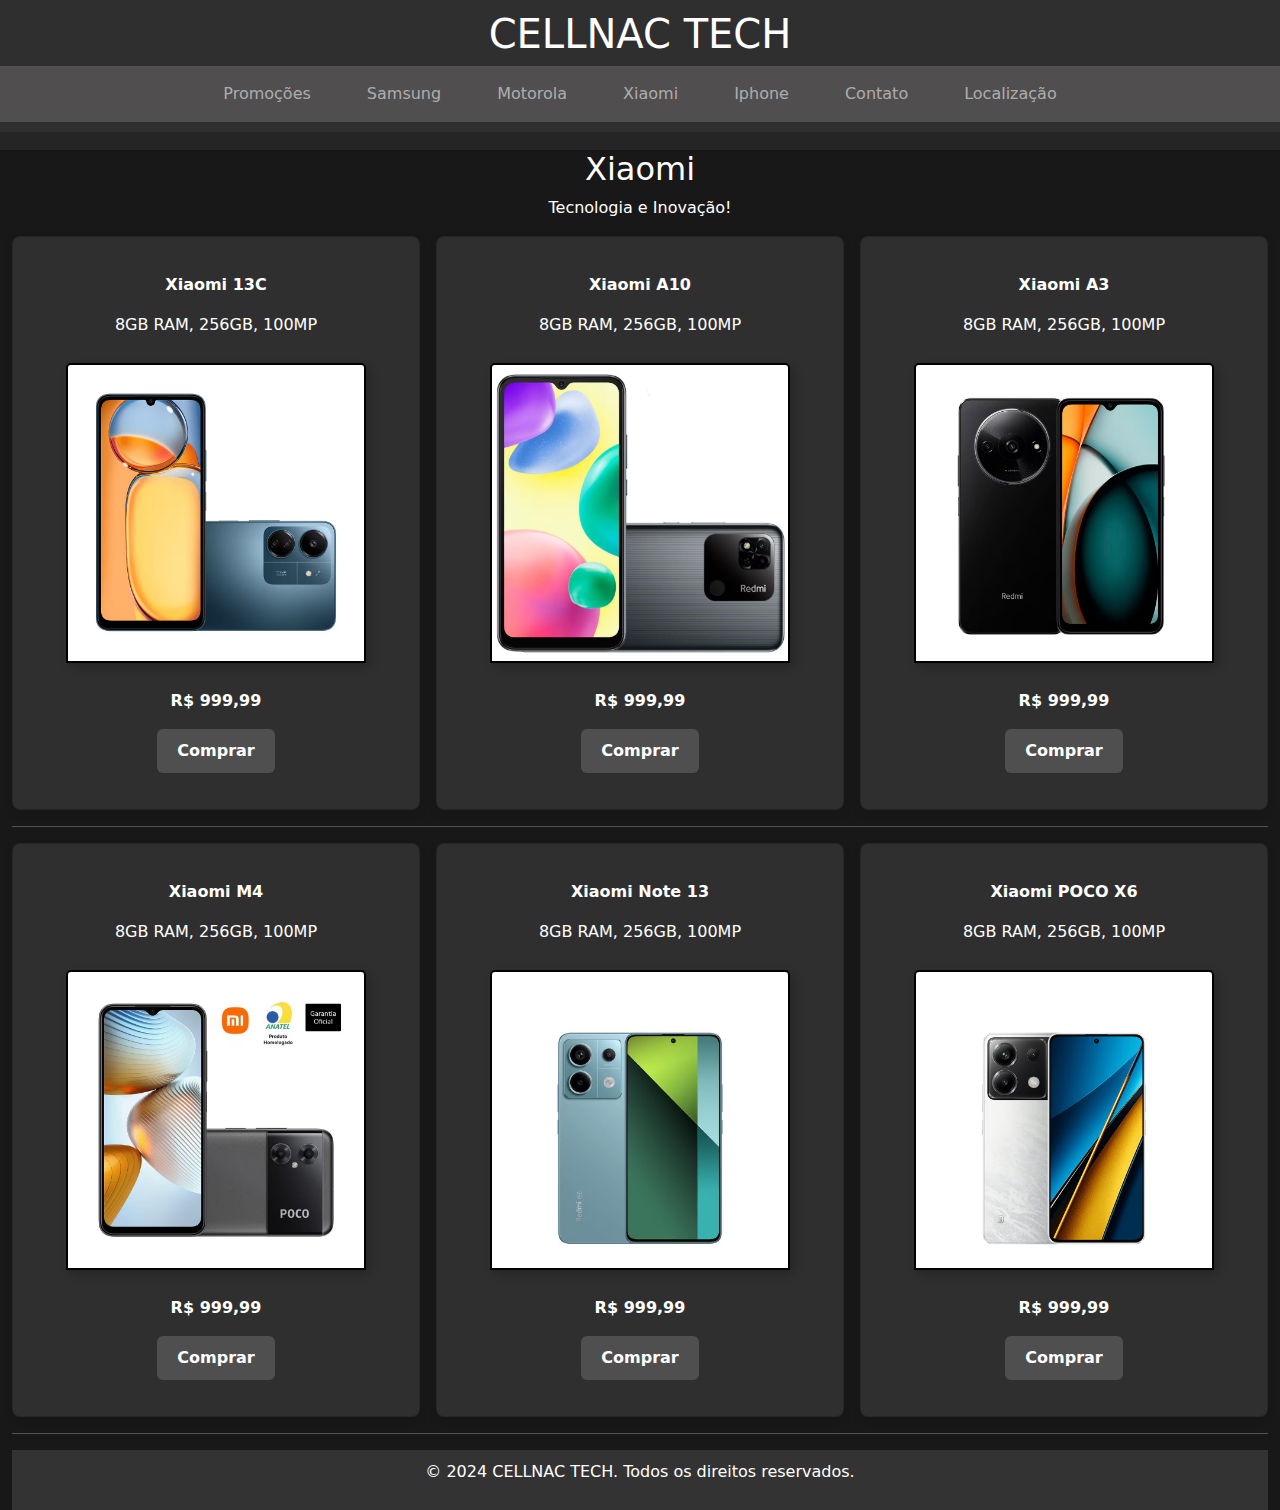
<file: xiaomi.html>
<!DOCTYPE html>
<html lang="pt-BR">
<head>
    <meta charset="UTF-8">
    <meta name="viewport" content="width=device-width, initial-scale=1.0">
    <link rel="stylesheet" href="css/style.css">
    <link href="https://cdn.jsdelivr.net/npm/bootstrap@5.3.3/dist/css/bootstrap.min.css" rel="stylesheet" integrity="sha384-QWTKZyjpPEjISv5WaRU9OFeRpok6YctnYmDr5pNlyT2bRjXh0JMhjY6hW+ALEwIH" crossorigin="anonymous">
    <script src="https://cdn.jsdelivr.net/npm/bootstrap@5.3.3/dist/js/bootstrap.bundle.min.js" integrity="sha384-YvpcrYf0tY3lHB60NNkmXc5s9fDVZLESaAA55NDzOxhy9GkcIdslK1eN7N6jIeHz" crossorigin="anonymous"></script>
    <title>Samsung</title>
</head>
<body class="text-center">
    <header>
        <h1>CELLNAC TECH</h1>
        <nav class="navbar navbar-expand-lg navbar-dark bg-dark">
            <div class="container-fluid">
                <!-- <a class="navbar-brand" href="#">CELLNAC TECH</a> -->
                <button class="navbar-toggler" type="button" data-bs-toggle="collapse" data-bs-target="#navbarNav" aria-controls="navbarNav" aria-expanded="false" aria-label="Toggle navigation">
                    <span class="navbar-toggler-icon"></span>
                </button>
                <div class="collapse navbar-collapse" id="navbarNav">
                    <ul class="navbar-nav">
                        <li class="nav-item"><a class="nav-link" href="index.html">Promoções</a></li>
                        <li class="nav-item"><a class="nav-link" href="samsung.html">Samsung</a></li>
                        <li class="nav-item"><a class="nav-link" href="motorola.html">Motorola</a></li>
                        <li class="nav-item"><a class="nav-link" href="xiaomi.html">Xiaomi</a></li>
                        <li class="nav-item"><a class="nav-link" href="iphone.html">Iphone</a></li>
                        <li class="nav-item"><a class="nav-link" href="index.html#contato">Contato</a></li>
                        <li class="nav-item"><a class="nav-link" href="local.html">Localização</a></li>
                    </ul>
                </div>
            </div>
        </nav>
    </header>


    <!-- Conteúdo principal do site -->
    <main>
        <!-- Seção de produtos -->

        <section id="xiaomi" class="container-fluid">
            
            <h2>Xiaomi</h2>
            <p>Tecnologia e Inovação!</p>
            <!-- Cada produtos com um artigo-->

            <article class="galeria">
                <!-- <h3>Samsung</h3>
                <p>Perfeito para as melhores fotos!</p> -->

                <div class="row g-3">
                    <div class="col-12 col-md-6 col-lg-4">
                        <div class="card d-flex align-items-center">
                            <p class="card-text fw-bold m-3">Xiaomi 13C</p>
                            <p>8GB RAM, 256GB, 100MP</p>
                            <a href="images/xiaomi/13C.png" target="_blank"><img src="images/xiaomi/13C.png" class="card-img-top" alt="Celular Xiaomi 13C"></a>
                            <div class="card-body">
                                <p class="card-text fw-bold">R$ 999,99</p>
                                <button class="btn btn-primary">Comprar</button>
                            </div>
                        </div>
                    </div>

                    <div class="col-12 col-md-6 col-lg-4">
                        <div class="card d-flex align-items-center">
                            <p class="card-text fw-bold m-3">Xiaomi A10</p>
                            <p>8GB RAM, 256GB, 100MP</p>
                            <a href="images/xiaomi/a10.png" target="_blank"><img src="images/xiaomi/a10.png" class="card-img-top" alt="Celular Xiaomi A10"></a>
                            <div class="card-body">
                                <p class="card-text fw-bold">R$ 999,99</p>
                                <button class="btn btn-primary">Comprar</button>
                            </div>
                        </div>
                    </div>

                    <div class="col-12 col-md-6 col-lg-4">
                        <div class="card d-flex align-items-center">
                            <p class="card-text fw-bold m-3">Xiaomi A3</p>
                            <p>8GB RAM, 256GB, 100MP</p>
                            <a href="images/xiaomi/A3.png" target="_blank"><img src="images/xiaomi/A3.png" class="card-img-top" alt="Celular Xiaomi A3"></a>
                            <div class="card-body">
                                <p class="card-text fw-bold">R$ 999,99</p>
                                <button class="btn btn-primary">Comprar</button>
                            </div>
                        </div>
                    </div>
                </div>

                <hr>

                <div class="row g-3">
                    <div class="col-12 col-md-6 col-lg-4">
                        <div class="card d-flex align-items-center">
                            <p class="card-text fw-bold m-3">Xiaomi M4</p>
                            <p>8GB RAM, 256GB, 100MP</p>
                            <a href="images/xiaomi/m4.png" target="_blank"><img src="images/xiaomi/m4.png" class="card-img-top" alt="Celular Xiaomi M4"></a>
                            <div class="card-body">
                                <p class="card-text fw-bold">R$ 999,99</p>
                                <button class="btn btn-primary">Comprar</button>
                            </div>
                        </div>
                    </div>

                    <div class="col-12 col-md-6 col-lg-4">
                        <div class="card d-flex align-items-center">
                            <p class="card-text fw-bold m-3">Xiaomi Note 13</p>
                            <p>8GB RAM, 256GB, 100MP</p>
                            <a href="images/xiaomi/note13.png" target="_blank"><img src="images/xiaomi/note13.png" class="card-img-top" alt="Celular Xiaomi Note 13"></a>
                            <div class="card-body">
                                <p class="card-text fw-bold">R$ 999,99</p>
                                <button class="btn btn-primary">Comprar</button>
                            </div>
                        </div>
                    </div>

                    <div class="col-12 col-md-6 col-lg-4">
                        <div class="card d-flex align-items-center">
                            <p class="card-text fw-bold m-3">Xiaomi POCO X6</p>
                            <p>8GB RAM, 256GB, 100MP</p>
                            <a href="images/xiaomi/POCOX6.png" target="_blank"><img src="images/xiaomi/POCOX6.png" class="card-img-top" alt="Celular Xiaomi POCO X6"></a>
                            <div class="card-body">
                                <p class="card-text fw-bold">R$ 999,99</p>
                                <button class="btn btn-primary">Comprar</button>
                            </div>
                        </div>
                    </div>
                </div>

    <hr>
    <footer>
    <p>&copy; 2024 CELLNAC TECH. Todos os direitos reservados.</p>
            
    </footer>

</body>
</html>
</file>
<file: css/style.css>
/*formatação*/
body {
    background-color: #252525 !important;
    color: #fff !important;
    font-family: Arial, Helvetica, sans-serif;
    text-align: center;
    margin: 0;
    padding: 0;
    overflow-x: hidden;
    max-width: 100%;

    /* Adicionar espaçamento no topo para compensar */
    padding-top: 150px;
}

html, body {
    margin: 0;
    /* padding: 0; */
    width: 100%;
}

/* BOTAO COMPRAR */

.btn-primary {
    background-color: #4f4f50 !important;
    border: none !important;
    padding: 10px 20px !important;
    font-size: 16px !important;
    font-weight: bold !important;
}

/* COR MENU*/
nav.bg-dark {
    background-color: #504e4e !important;
    color: #fff !important;
}

/* CENTRALIZAR MENU */
.navbar-nav {
    display: flex;
    justify-content: center;
    width: 100%;
    text-align: center;
}
.nav-item {
    margin: 0 10px; /* Espaçamento opcional entre os itens */
}




main {
    background-color: #181818;
}
/* Formatação em dois tags */
header {
    background-color: #302f2f;
    color: #fff;
    text-align: center;
    padding: 10px 0;
    position: fixed;
    width: 100%;
    top: 0;
    z-index: 1000;

}

footer {
    background-color: #333;
    color: #fff;
    text-align: center;
    padding: 10px 0;
}

/* Configurando (header, nav, a) */
header nav a {
    color: #fff;
    margin: 0 10px;
    text-decoration: none;
}



header nav a:hover{
    color: #098bef;
    text-decoration: underline;
}

.galeria img{
    margin: 10px;
    border: 2px solid #000000;
    width: 300px;
    height: 300px;

    box-shadow: 4px 4px 10px rgba(0, 0, 0, 0.2);

}

.galeria img:hover {
    transform: scale(1.1);
}

aside {
    text-align: center;

}


#midias {
    margin: 20px;
    text-align: center;
}

#midias video, #midias audio {
    display: block;
    margin: 10px auto;

}

/* compensaro header fixo ao rolar as seçõe */

section {
    scroll-margin-top: 120px;
}

.card {
    background-color: #302f2f !important; /* Fundo branco */
    color: #fff !important;
    padding: 20px !important; /* Espaçamento interno */
    border-radius: 8px !important; /* Bordas arredondadas, opcional */
    box-shadow: 0px 4px 8px rgba(0, 0, 0, 0.1) !important; /* Sombra sutil */
}

/* Ajustar responsividade */
* {
    margin: 0;
    padding: 0;
    box-sizing: border-box;
}

html, body {
    width: 100%;
    max-width: 100%;
    overflow-x: hidden;
}

.container-fluid {
    padding-left: 0;
    padding-right: 0;
}

.row {
    margin-left: 0;
    margin-right: 0;
}
</file>
